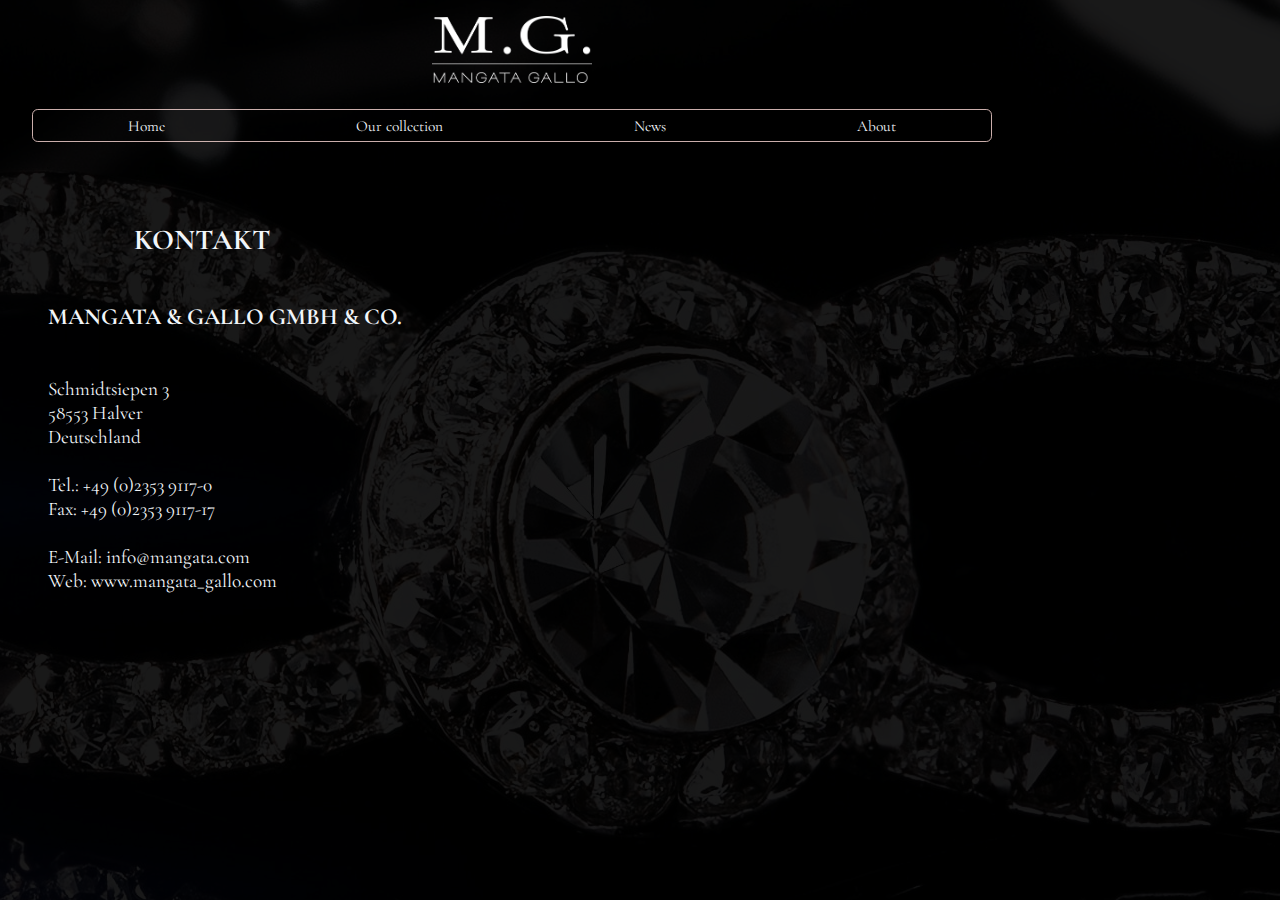
<file: about.html>
<!DOCTYPE html>
<html lang="en">

<head>
	<meta charset="UTF-8">
	<meta name="viewport" content="width=device-width, initial-scale=1.0">
	<meta name="description"
		content="Mangata and Gallo is a Luxury jewelry store that specializes in special occasions like engagements, weddings and anniversaries.">
	<meta name="author" content="Marianna Gallo Lead Designer">
	<meta property="og:title" content="Mangata & Gallo Luxury Jewelry">
	<meta property="og:type" content="Luxury Jewelry Shop Home Page">
	<meta property="og:url" content="#">
	<meta property="og:image" content="resources/mobile/bg-image-nighttime.jpg">
	<link rel="shortcut icon" type="image/x-icon" sizes="32x32" href="./resources/favicon_mg/favicon.ico">
	<link rel="preconnect" href="https://fonts.googleapis.com">
	<link rel="preconnect" href="https://fonts.gstatic.com" crossorigin>
	<link
		href="https://fonts.googleapis.com/css2?family=Cormorant+Garamond:wght@300;400;600&family=Inter:wght@300;400;700&display=swap"
		rel="stylesheet">
	<title>Mangata & Gallo</title>
	<link rel="stylesheet" href="./css/about.css">
</head>

<body>
	<header>
		<!--Website logo -->

		<img src="./resources/Logo_dark.png" alt="Brand Logo">

	</header>
	<nav>
		<!--Website navigation menu-->
		<ul>
			<li><a href="index.html">Home</a></li>
			<li><a href="collection.html">Our collection</a></li>
			<li><a href="collection.html">News</a></li>
			<li><a href="about.html">About</a></li>
		</ul>
	</nav>
	<main>
		<!--Main content-->
		<section>
			<article>
				<div class="kontakt-information">
					<h1>Kontakt</h1>
					<h3>Mangata & Gallo GmbH & Co.</h3>
					<p>Schmidtsiepen 3<br>
						58553 Halver<br>
						Deutschland<br>
						<br>
						Tel.: +49 (0)2353 9117-0<br>
						Fax: +49 (0)2353 9117-17<br>
						<br>
						E-Mail: info@mangata.com<br>
						Web: www.mangata_gallo.com
					</p>
				</div>
			</article>
		</section>
	</main>
</body>

</html>
</file>
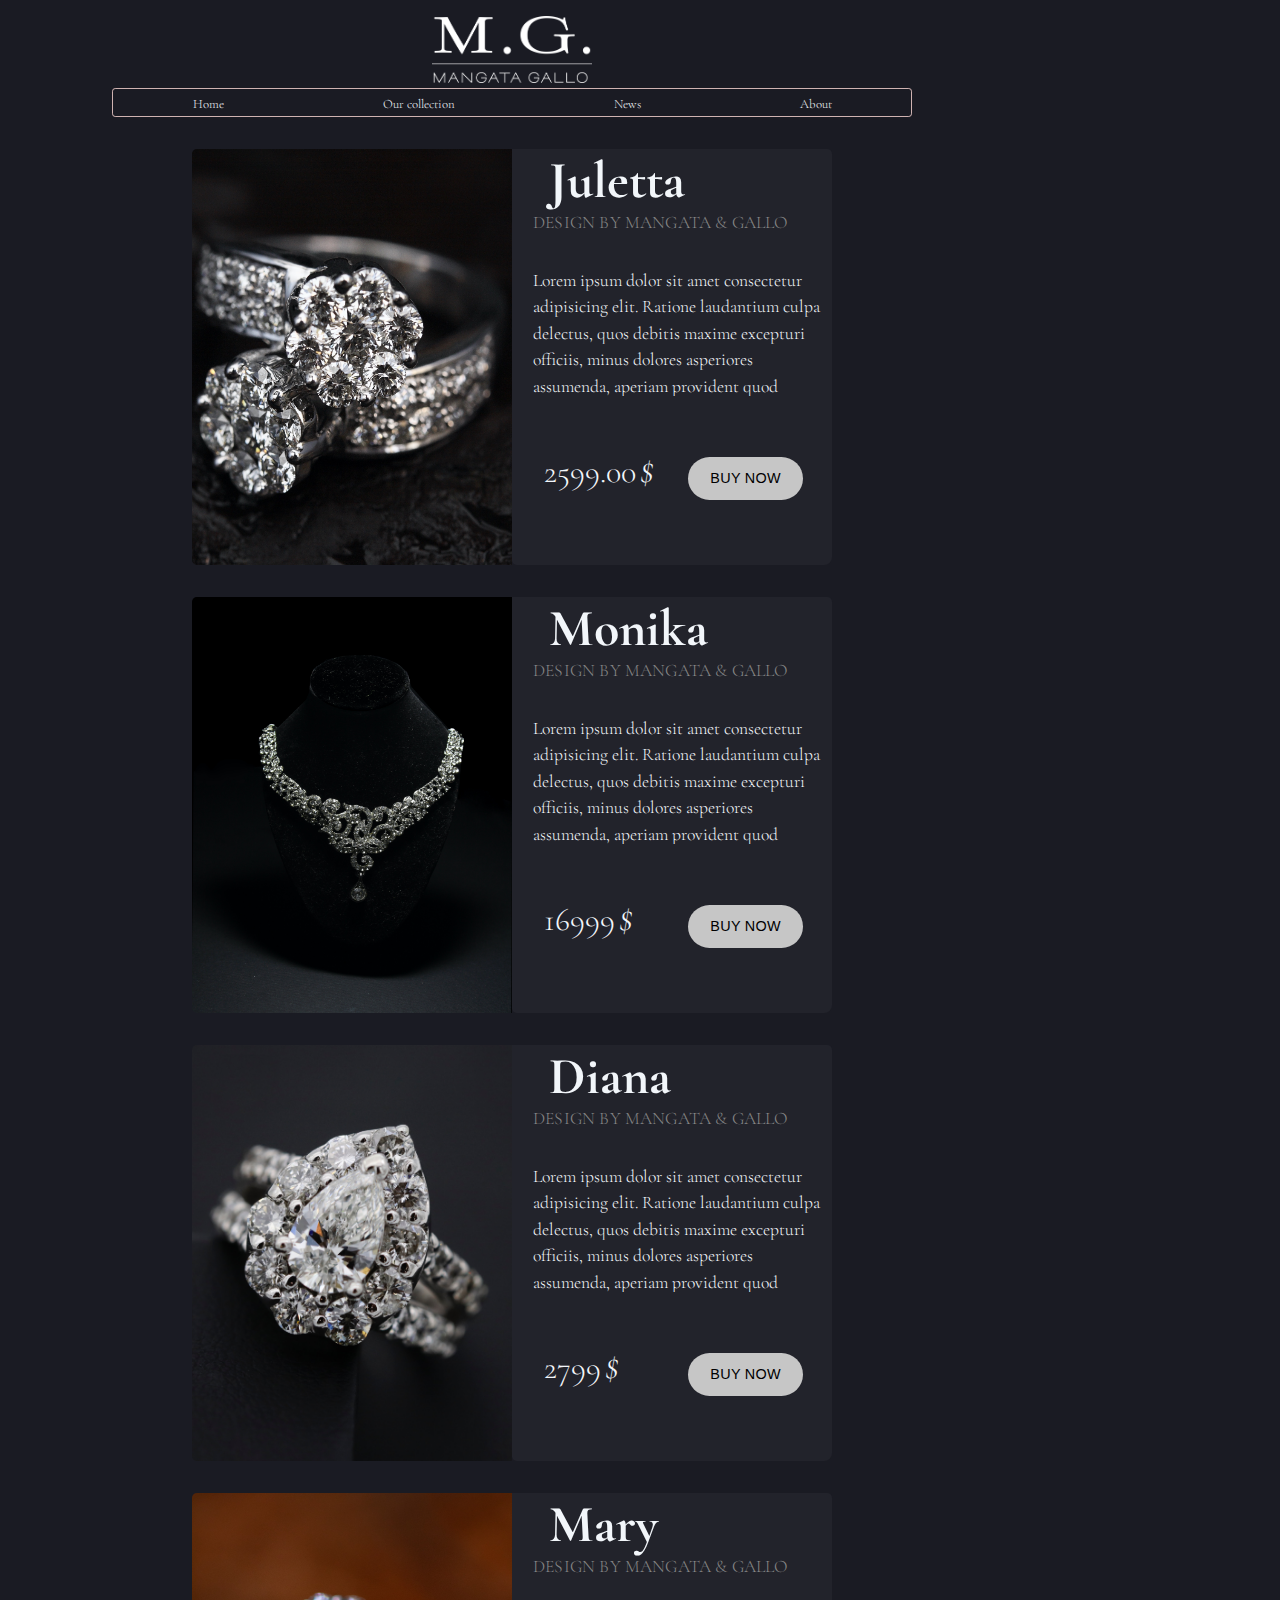
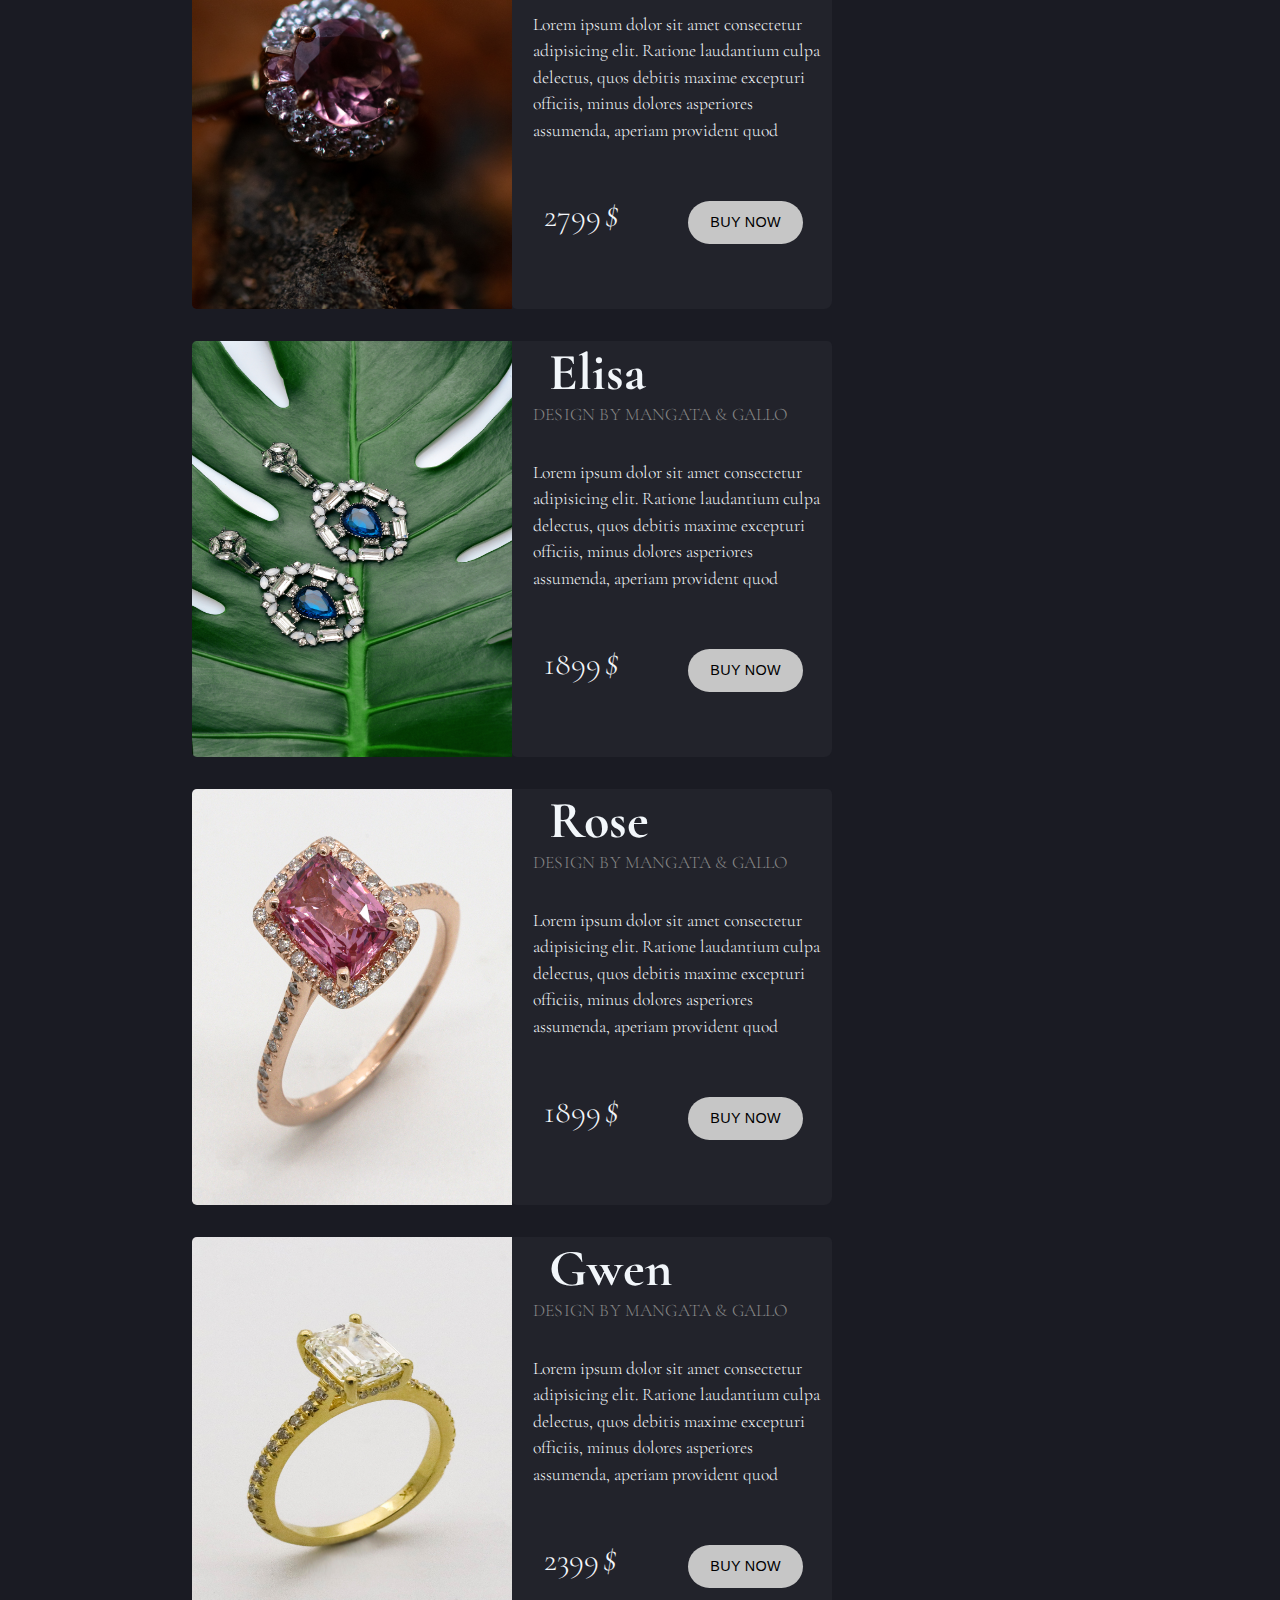
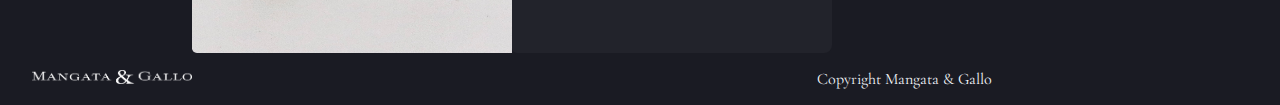
<file: collection.html>
<!DOCTYPE html>
<html lang="en">

<head>
	<meta charset="UTF-8">
	<meta name="viewport" content="width=device-width, initial-scale=1.0">
	<meta name="description"
		content="Mangata and Gallo is a Luxury jewelry store that specializes in special occasions like engagements, weddings and anniversaries.">
	<meta name="author" content="Marianna Gallo Lead Designer">
	<meta property="og:title" content="Mangata & Gallo Luxury Jewelry">
	<meta property="og:type" content="Luxury Jewelry Shop Home Page">
	<meta property="og:url" content="#">
	<meta property="og:image" content="resources/mobile/bg-image-nighttime.jpg">
	<link rel="shortcut icon" type="image/x-icon" sizes="32x32" href="./resources/favicon_mg/favicon.ico">
	<link rel="preconnect" href="https://fonts.googleapis.com">
	<link rel="preconnect" href="https://fonts.gstatic.com" crossorigin>
	<link
		href="https://fonts.googleapis.com/css2?family=Cormorant+Garamond:wght@300;400;600&family=Inter:wght@300;400;700&display=swap"
		rel="stylesheet">
	<title>Collection</title>
	<link rel="stylesheet" href="./css/collection.css">
</head>

<body>
	<header>
		<!--Website logo -->

		<img src="./resources/Logo_dark.png" alt="Brand Logo">

	</header>
	<nav>
		<!--Website navigation menu-->
		<ul>
			<li><a href="index.html">Home</a></li>
			<li><a href="collection.html">Our collection</a></li>
			<li><a href="collection.html">News</a></li>
			<li><a href="about.html">About</a></li>
		</ul>
	</nav>
	<main>
		<!--Main content-->
		<div class="container">
			<div class="card">
				<img src="resources/Juletta.jpg" alt="Ring Juletta" srcset="">
				<div class="card-content">
					<h1>Juletta</h1>
					<h4>Design by Mangata & Gallo</h4>
					<p>Lorem ipsum dolor sit amet consectetur adipisicing elit. Ratione laudantium culpa delectus, quos
						debitis maxime excepturi officiis, minus dolores asperiores assumenda, aperiam provident quod
						magni eius odio impedit natus ullam?</p>
					<div class="card-btn">
						<p>2599.00<span>$</span></p>
						<button type="button">Buy now</button>
					</div>
				</div>
			</div>
			<div class="card">
				<img src="resources/Monika.jpg" alt="Necklace Monika" srcset="">
				<div class="card-content">
					<h1>Monika</h1>
					<h4>Design by Mangata & Gallo</h4>
					<p>Lorem ipsum dolor sit amet consectetur adipisicing elit. Ratione laudantium culpa delectus, quos
						debitis maxime excepturi officiis, minus dolores asperiores assumenda, aperiam provident quod
						magni eius odio impedit natus ullam?</p>
					<div class="card-btn">
						<p>16999<span>$</span></p>
						<button type="button">Buy now</button>
					</div>
				</div>
			</div>
			<div class="card">
				<img src="resources/Diana.jpg" alt="Ring Diana" srcset="">
				<div class="card-content">
					<h1>Diana</h1>
					<h4>Design by Mangata & Gallo</h4>
					<p>Lorem ipsum dolor sit amet consectetur adipisicing elit. Ratione laudantium culpa delectus, quos
						debitis maxime excepturi officiis, minus dolores asperiores assumenda, aperiam provident quod
						magni eius odio impedit natus ullam?</p>
					<div class="card-btn">
						<p>2799<span>$</span></p>
						<button type="button">Buy now</button>
					</div>
				</div>
			</div>
			<div class="card">
				<img src="resources/purple.jpg" alt="Ring Purple" srcset="">
				<div class="card-content">
					<h1>Mary</h1>
					<h4>Design by Mangata & Gallo</h4>
					<p>Lorem ipsum dolor sit amet consectetur adipisicing elit. Ratione laudantium culpa delectus, quos
						debitis maxime excepturi officiis, minus dolores asperiores assumenda, aperiam provident quod
						magni eius odio impedit natus ullam?</p>
					<div class="card-btn">
						<p>2799<span>$</span></p>
						<button type="button">Buy now</button>
					</div>
				</div>
			</div>
			<div class="card">
				<img src="resources/Elisa.jpg" alt="Ohrings Elisa" srcset="">
				<div class="card-content">
					<h1>Elisa</h1>
					<h4>Design by Mangata & Gallo</h4>
					<p>Lorem ipsum dolor sit amet consectetur adipisicing elit. Ratione laudantium culpa delectus, quos
						debitis maxime excepturi officiis, minus dolores asperiores assumenda, aperiam provident quod
						magni eius odio impedit natus ullam?</p>
					<div class="card-btn">
						<p>1899<span>$</span></p>
						<button type="button">Buy now</button>
					</div>
				</div>
			</div>
			<div class="card">
				<img src="resources/rose.jpg" alt="Ring Rose" srcset="">
				<div class="card-content">
					<h1>Rose</h1>
					<h4>Design by Mangata & Gallo</h4>
					<p>Lorem ipsum dolor sit amet consectetur adipisicing elit. Ratione laudantium culpa delectus, quos
						debitis maxime excepturi officiis, minus dolores asperiores assumenda, aperiam provident quod
						magni eius odio impedit natus ullam?</p>
					<div class="card-btn">
						<p>1899<span>$</span></p>
						<button type="button">Buy now</button>
					</div>
				</div>
			</div>
			<div class="card">
				<img src="resources/Gwen.jpg" alt="Ring Gwen" srcset="">
				<div class="card-content">
					<h1>Gwen</h1>
					<h4>Design by Mangata & Gallo</h4>
					<p>Lorem ipsum dolor sit amet consectetur adipisicing elit. Ratione laudantium culpa delectus, quos
						debitis maxime excepturi officiis, minus dolores asperiores assumenda, aperiam provident quod
						magni eius odio impedit natus ullam?</p>
					<div class="card-btn">
						<p>2399<span>$</span></p>
						<button type="button">Buy now</button>
					</div>
				</div>
			</div>
		</div>
	</main>
	<footer>
		<!--Copyright contect-->
		<div>
			<img src="./resources/Brand_name_Dark.png" alt="Mangata & Gallo Brand name" srcset="">
		</div>
		<div>
			<p>Copyright Mangata & Gallo</p>
		</div>
	</footer>
</body>

</html>
</file>
<file: css/about.css>
@import url('https://fonts.googleapis.com/css2?family=Cormorant+Garamond:wght@300;400;600&family=Inter:wght@300;400;700&display=swaprel="stylesheet');
* {
  margin: 0;
  padding: 0;
  box-sizing: border-box;
}
* html,
* body {
  height: 100%;
}

body {
  transform: scale(1);
  transform-origin: 0 0;
}

body {
  font-family: "Cormorant Garamond", serif;
  background: linear-gradient(rgba(0, 0, 0, 0.9), rgba(0, 0, 0, 0.9)), url("../resources/about.jpg") no-repeat center center fixed;
  padding: 1rem 3em;
  color: rgb(242, 246, 250);
  font-size: 1.2em;
  display: flex;
  flex-direction: column;
  align-items: center;
  width: 64rem;
  height: auto;
}
body header > img {
  width: 10rem;
  height: auto;
}
body nav > ul {
  margin: 1em 1.5em;
  list-style: none;
  display: flex;
  flex-flow: row nowrap;
  justify-content: space-around;
  border: rgba(251, 216, 213, 0.803) 0.01em solid;
  border-radius: 0.3em;
  width: 50em;
}
body nav > ul > li {
  padding: 0.2em;
}
body nav > ul > li a {
  text-decoration: none;
  color: rgb(242, 246, 250);
  font-size: 0.8em;
  transition: 0.5s;
}
body nav > ul > li a:hover {
  color: rgba(249, 203, 201, 0.817);
  font-size: 0.9em;
  filter: drop-shadow(2px 0px 3px rgba(249, 203, 201, 0.817));
}

section {
  width: 64rem;
  margin: 1rem;
  overflow: hidden;
  display: flex;
  flex-flow: column wrap;
  align-items: flex-start;
  padding: 1rem 3rem;
}
section h1 {
  margin: 1em 3em;
  text-transform: uppercase;
  font-size: 1.5em;
  font-weight: 700;
}
section h3 {
  font-size: 1.2em;
  margin: 2em 0;
  text-transform: uppercase;
}
section p {
  margin: 2em 0;
}

@media screen and (max-width: 960px) {
  body {
    font-size: 1rem;
    width: 30rem;
    margin: auto;
  }
  header > img {
    width: 8rem;
    height: auto;
  }
  ul {
    width: 35rem !important;
  }
  section {
    width: 30em;
    margin-top: 1rem;
    padding-left: 0;
  }
}
@media screen and (max-width: 760px) {
  body {
    font-size: 1em;
    width: 23rem;
  }
  header > img {
    width: 6rem !important;
    height: auto;
    margin-bottom: 1.5em;
  }
  ul {
    width: 18em !important;
  }
  section {
    width: 20em;
    margin-top: 1rem;
    padding-left: 0;
  }
}
</file>
<file: css/collection.css>
@import url('https://fonts.googleapis.com/css2?family=Cormorant+Garamond:wght@300;400;600&family=Inter:wght@300;400;700&display=swaprel="stylesheet');
* {
  margin: 0;
  padding: 0;
  box-sizing: border-box;
}
* html,
* body {
  height: 100%;
}

body {
  transform: scale(1);
  transform-origin: 0 0;
}

body {
  font-family: "Cormorant Garamond", serif;
  background-color: rgb(26, 27, 35);
  padding: 1rem 0rem;
  color: rgb(242, 246, 250);
  font-size: 1em;
  display: flex;
  flex-direction: column;
  align-items: center;
  width: 64rem;
  height: auto;
}
body header > img {
  width: 10rem;
  height: auto;
}
body nav > ul {
  margin-bottom: 1rem;
  list-style: none;
  display: flex;
  flex-flow: row wrap;
  justify-content: space-around;
  border: rgba(251, 216, 213, 0.803) 0.01rem solid;
  border-radius: 0.2rem;
  width: 50rem;
}
body nav > ul > li {
  padding: 0.2em;
}
body nav > ul > li a {
  text-decoration: none;
  color: rgb(242, 246, 250);
  font-size: 0.8rem;
  transition: 0.5s;
  font-weight: lighter;
}
body nav > ul > li a:hover {
  color: rgba(249, 203, 201, 0.817);
  font-size: 1rem;
  filter: drop-shadow(2px 0px 3px rgba(249, 203, 201, 0.817));
}

.container {
  width: 45rem;
  display: flex;
  flex-flow: column nowrap;
  gap: 1rem;
  margin: 0.5rem 0;
  overflow: hidden;
}
.container .card {
  width: 40rem;
  margin: 0.5rem auto;
  display: flex;
  flex-direction: row;
  align-content: center;
}
.container .card img {
  width: 20rem;
  height: 26rem;
  border-radius: 0.3em 0 0 0.3em;
}
.container .card-content {
  height: 26rem;
  width: 20rem;
  border-radius: 0 0.3rem 0.5rem 0.3rem;
  background-color: rgb(34, 35, 43);
}
.container .card-content h1 {
  margin: 0 0 0 2.3rem;
  font-size: 3.25rem;
}
.container .card-content h4 {
  margin: 0 0 2em 1.2em;
  font-size: 1.1rem;
  text-transform: uppercase;
  font-weight: 300;
  color: #868686;
  letter-spacing: 0.01em;
}
.container .card-content p {
  height: 8rem;
  margin: 0.5em 0.5em 0 1.2em;
  line-height: 1.5em;
  font-size: 1.1em;
  font-weight: lighter;
  overflow: hidden;
}
.container .card-btn {
  height: 7rem;
  width: 20rem;
  margin-top: 1.1em;
  position: relative;
}
.container .card-btn p {
  display: inline-block;
  position: absolute;
  top: 1em;
  height: 3.2em;
  margin: 0 0 0 1em;
  font-weight: lighter;
  font-size: 2em;
}
.container .card-btn p span {
  display: inline-block;
  height: 3.2em;
  font-size: 1.2em;
  font-weight: lighter;
  margin-left: 0.1em;
  font-style: italic;
}
.container .card-btn button {
  float: right;
  display: inline-block;
  height: 3em;
  width: 8em;
  margin: 3em 2em 0 1.3em;
  box-sizing: border-box;
  border: transparent;
  border-radius: 2em;
  font-size: 0.9em;
  font-weight: 400;
  letter-spacing: 0.02em;
  text-transform: uppercase;
  background-color: #c6c6c6;
  cursor: pointer;
  outline: none;
  transition: 250ms ease-in-out;
}
.container .card-btn button:hover {
  background-color: rgba(251, 216, 213, 0.803);
  transform: scale(1.05);
}

footer {
  margin: 0;
  clear: both;
  width: 100%;
  position: relative;
  display: flex;
  flex-flow: row nowrap;
  align-items: center;
  justify-content: space-between;
  padding-left: 2em;
  padding-right: 2em;
}

footer img {
  width: 10em;
  height: auto;
}

@media screen and (max-width: 960px) {
  header > img {
    width: 2rem;
    height: auto;
  }
  ul {
    margin: 1em 0.1em;
    font-size: 1rem;
    list-style: none;
    display: flex;
    flex-flow: row wrap;
    justify-content: space-around;
    width: 35rem !important;
  }
  .card {
    display: flex;
    flex-flow: column wrap !important;
  }
  img {
    border-radius: 0.3em 0.3em 0.3em 0em;
  }
  .card-content {
    border-radius: 0 0em 0.3em 0.3em;
  }
}
@media screen and (max-width: 760px) {
  body {
    width: 27rem;
  }
  header > img {
    width: 6rem !important;
    height: auto;
    margin-bottom: 1.5em;
    text-align: center;
  }
  ul {
    width: 20rem !important;
    font-size: 0.9rem;
  }
  .container {
    display: flex;
    flex-flow: column nowrap;
    gap: 0.2em;
    align-items: center;
  }
  footer {
    font-size: 0.8rem;
    padding-left: 1rem;
    padding-right: 1rem;
  }
  footer img {
    width: 10rem;
    height: auto;
  }
}
</file>
